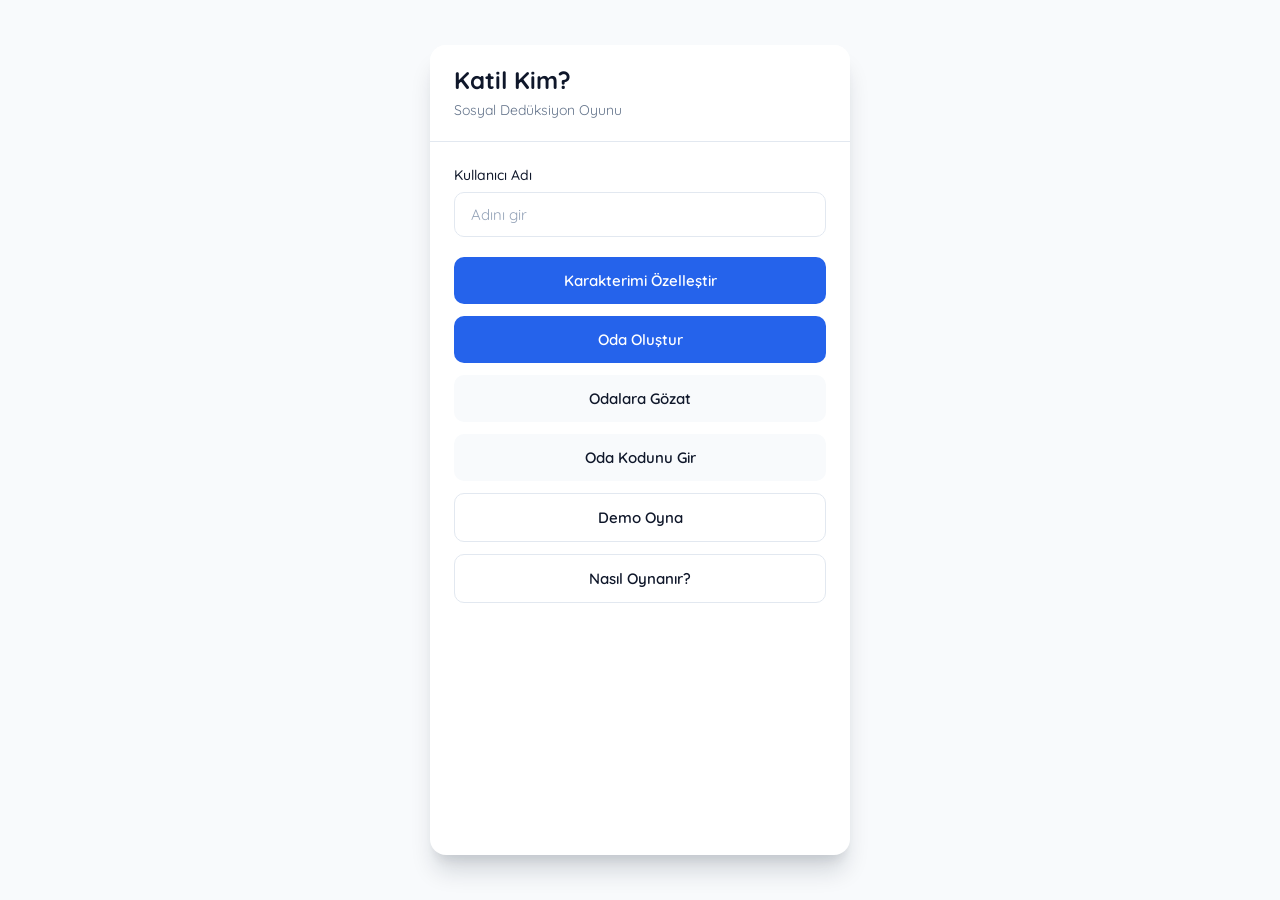
<file: index.html>
<!DOCTYPE html>
<html lang="tr">
<head>
    <meta charset="UTF-8">
    <meta name="viewport" content="width=device-width, initial-scale=1.0, maximum-scale=1.0, user-scalable=no">
    <title>Katil Kim?</title>
    <meta name="description" content="Arkadaşlarınla oynayabileceğin sosyal dedüksiyon oyunu">
    <link rel="stylesheet" href="style.css">
    <link rel="icon" href="data:image/svg+xml,<svg xmlns=%22http://www.w3.org/2000/svg%22 viewBox=%220 0 100 100%22><text y=%22.9em%22 font-size=%2290%22>🔪</text></svg>">
</head>
<body>
    <div id="toast" class="toast"></div>

    <div id="password-modal" class="modal-overlay">
        <div class="modal">
            <h3>Şifreli Oda</h3>
            <div class="input-group">
                <input type="password" id="password-input" placeholder="Şifre" maxlength="20" />
            </div>
            <div id="password-error" class="error-message" style="display: none;"></div>
            <div class="modal-buttons">
                <button class="btn btn-secondary" onclick="closePasswordModal()">İptal</button>
                <button class="btn btn-primary" onclick="submitPassword()">Giriş</button>
            </div>
        </div>
    </div>

    <div id="app">
        
        <!-- Ana Menü -->
        <div id="main-menu" class="screen active">
            <div class="header">
                <h1>Katil Kim?</h1>
                <p>Sosyal Dedüksiyon Oyunu</p>
            </div>
            
            <div class="content">
                <div class="input-group">
                    <label>Kullanıcı Adı</label>
                    <input type="text" id="username-input" placeholder="Adını gir" maxlength="15" />
                </div>

                <div class="btn-group">
                    <button class="btn btn-primary" onclick="showCharacterCustomization()">Karakterimi Özelleştir</button>
                    <button class="btn btn-primary" onclick="showCreateLobby()">Oda Oluştur</button>
                    <button class="btn btn-secondary" onclick="showLobbyBrowser()">Odalara Gözat</button>
                    <button class="btn btn-secondary" onclick="showJoinLobby()">Oda Kodunu Gir</button>
                    <button class="btn btn-outline" onclick="startDemoMode()">Demo Oyna</button>
                    <button class="btn btn-outline" onclick="showHowToPlay()">Nasıl Oynanır?</button>
                </div>
            </div>
        </div>

        <!-- Karakter Özelleştirme -->
        <div id="character-customization" class="screen">
            <div class="header">
                <h1>Karakterini Özelleştir</h1>
                <p>Görünümünü seç</p>
            </div>
            
            <div class="content">
                <div class="character-preview">
                    <canvas id="character-canvas" width="200" height="300"></canvas>
                </div>

                <div class="customization-section">
                    <h3>Cinsiyet</h3>
                    <div class="option-group">
                        <button class="option-btn active" data-type="gender" data-value="male" onclick="updateCharacter('gender', 'male')">Erkek</button>
                        <button class="option-btn" data-type="gender" data-value="female" onclick="updateCharacter('gender', 'female')">Kadın</button>
                    </div>
                </div>

                <div class="customization-section">
                    <h3>Şapka</h3>
                    <div class="option-group">
                        <button class="option-btn active" data-type="hat" data-value="none" onclick="updateCharacter('hat', 'none')">Yok</button>
                        <button class="option-btn" data-type="hat" data-value="cap" onclick="updateCharacter('hat', 'cap')">Şapka</button>
                        <button class="option-btn" data-type="hat" data-value="beanie" onclick="updateCharacter('hat', 'beanie')">Bere</button>
                        <button class="option-btn" data-type="hat" data-value="fedora" onclick="updateCharacter('hat', 'fedora')">Fötr</button>
                    </div>
                </div>

                <div class="customization-section">
                    <h3>Üst</h3>
                    <div class="option-group">
                        <button class="option-btn active" data-type="top" data-value="tshirt" onclick="updateCharacter('top', 'tshirt')">Tişört</button>
                        <button class="option-btn" data-type="top" data-value="hoodie" onclick="updateCharacter('top', 'hoodie')">Hoodie</button>
                        <button class="option-btn" data-type="top" data-value="jacket" onclick="updateCharacter('top', 'jacket')">Ceket</button>
                        <button class="option-btn" data-type="top" data-value="suit" onclick="updateCharacter('top', 'suit')">Takım</button>
                    </div>
                </div>

                <div class="customization-section">
                    <h3>Alt</h3>
                    <div class="option-group">
                        <button class="option-btn active" data-type="bottom" data-value="jeans" onclick="updateCharacter('bottom', 'jeans')">Kot</button>
                        <button class="option-btn" data-type="bottom" data-value="shorts" onclick="updateCharacter('bottom', 'shorts')">Şort</button>
                        <button class="option-btn" data-type="bottom" data-value="skirt" onclick="updateCharacter('bottom', 'skirt')">Etek</button>
                        <button class="option-btn" data-type="bottom" data-value="suit" onclick="updateCharacter('bottom', 'suit')">Pantolon</button>
                    </div>
                </div>

                <div class="btn-group">
                    <button class="btn btn-primary" onclick="saveCharacter()">Kaydet</button>
                    <button class="btn btn-outline" onclick="backToMenu()">Geri</button>
                </div>
            </div>
        </div>

        <!-- Oda Oluştur -->
        <div id="create-lobby-screen" class="screen">
            <div class="header">
                <h1>Oda Oluştur</h1>
                <p>Yeni bir oyun başlat</p>
            </div>
            
            <div class="content">
                <div class="input-group">
                    <label>Oda İsmi</label>
                    <input type="text" id="lobby-name-input" placeholder="Oda ismi" maxlength="20" />
                </div>

                <div class="checkbox-group">
                    <input type="checkbox" id="private-lobby-checkbox" onchange="togglePasswordField()">
                    <label for="private-lobby-checkbox">Şifreli Oda</label>
                </div>

                <div class="input-group" id="password-field" style="display: none;">
                    <label>Şifre</label>
                    <input type="password" id="lobby-password-input" placeholder="Şifre belirle" maxlength="20" />
                </div>

                <div class="btn-group">
                    <button class="btn btn-primary" onclick="createLobby()">Oluştur</button>
                    <button class="btn btn-outline" onclick="backToMenu()">Geri</button>
                </div>
            </div>
        </div>

        <!-- Odalar -->
        <div id="lobby-browser-screen" class="screen">
            <div class="header">
                <h1>Aktif Odalar</h1>
                <p>Bir odaya katıl</p>
            </div>
            
            <div class="content">
                <input type="text" id="lobby-search-input" placeholder="Ara..." oninput="searchLobbies()" />
                <div id="lobby-list" class="lobby-list"></div>
                <div id="empty-lobbies" class="empty-state" style="display: none;">
                    <p>Henüz aktif oda yok</p>
                </div>
                <div class="btn-group" style="margin-top: 20px;">
                    <button class="btn btn-outline" onclick="backToMenu()">Geri</button>
                </div>
            </div>
        </div>

        <!-- Oda Kodu Gir -->
        <div id="join-lobby-screen" class="screen">
            <div class="header">
                <h1>Odaya Katıl</h1>
                <p>6 haneli kodu gir</p>
            </div>
            
            <div class="content">
                <div class="input-group">
                    <label>Oda Kodu</label>
                    <input type="text" id="join-code-input" placeholder="XXXXXX" maxlength="6" style="text-transform: uppercase;" />
                </div>

                <div class="btn-group">
                    <button class="btn btn-primary" onclick="joinLobbyByCode()">Katıl</button>
                    <button class="btn btn-outline" onclick="backToMenu()">Geri</button>
                </div>
            </div>
        </div>

        <!-- Lobby Ekranı -->
        <div id="lobby-screen" class="screen">
            <div class="header">
                <h1 id="lobby-title">Oda</h1>
                <p id="lobby-subtitle">Oyuncular bekleniyor...</p>
            </div>
            
            <div class="content">
                <div class="lobby-code-display">
                    <h2>Oda Kodu</h2>
                    <div class="code" id="lobby-code-text">------</div>
                </div>

                <div class="player-count" id="lobby-player-count">0/15 Oyuncu</div>

                <div class="player-list" id="lobby-player-list"></div>

                <div class="btn-group">
                    <button class="btn btn-success" id="ready-btn" onclick="toggleReady()">Hazırım</button>
                    <button class="btn btn-primary" id="start-game-btn" onclick="startGame()" style="display: none;">Oyunu Başlat</button>
                    <button class="btn btn-danger" onclick="leaveLobby()">Ayrıl</button>
                </div>
            </div>
        </div>

        <!-- Oyun Ekranı -->
        <div id="game-screen" class="screen">
            <div class="header game-header">
                <div class="phase-indicator">
                    <span class="phase-name" id="phase-name">Gece</span>
                    <span class="phase-timer" id="phase-timer">00:00</span>
                </div>
            </div>

            <div class="role-card">
                <h2 id="role-name">Rolün</h2>
                <p id="role-description">Açıklama</p>
            </div>

            <!-- 2D Köy Görünümü -->
            <div class="village-view" id="village-view">
                <div class="village-sky" id="village-sky">
                    <div class="cloud cloud-1"></div>
                    <div class="cloud cloud-2"></div>
                    <div class="cloud cloud-3"></div>
                    <div class="sun" id="sun"></div>
                    <div class="moon" id="moon"></div>
                    <!-- Stars -->
                    <div class="star" style="top: 60px; left: 15%; width: 3px; height: 3px; animation-delay: 0s;"></div>
                    <div class="star" style="top: 100px; left: 25%; width: 2px; height: 2px; animation-delay: 0.5s;"></div>
                    <div class="star" style="top: 80px; left: 35%; width: 3px; height: 3px; animation-delay: 1s;"></div>
                    <div class="star" style="top: 120px; left: 45%; width: 2px; height: 2px; animation-delay: 1.5s;"></div>
                    <div class="star" style="top: 70px; left: 55%; width: 3px; height: 3px; animation-delay: 2s;"></div>
                    <div class="star" style="top: 110px; left: 65%; width: 2px; height: 2px; animation-delay: 0.8s;"></div>
                    <div class="star" style="top: 90px; left: 75%; width: 3px; height: 3px; animation-delay: 1.3s;"></div>
                    <div class="star" style="top: 130px; left: 85%; width: 2px; height: 2px; animation-delay: 1.8s;"></div>
                    <div class="star" style="top: 50px; left: 10%; width: 2px; height: 2px; animation-delay: 2.2s;"></div>
                    <div class="star" style="top: 140px; left: 20%; width: 3px; height: 3px; animation-delay: 0.3s;"></div>
                    <div class="star" style="top: 95px; left: 40%; width: 2px; height: 2px; animation-delay: 1.7s;"></div>
                    <div class="star" style="top: 85px; left: 60%; width: 3px; height: 3px; animation-delay: 0.9s;"></div>
                    <div class="star" style="top: 115px; left: 70%; width: 2px; height: 2px; animation-delay: 2.5s;"></div>
                    <div class="star" style="top: 105px; left: 90%; width: 3px; height: 3px; animation-delay: 1.2s;"></div>
                </div>
                <div class="village-ground" id="village-ground">
                    <div class="village-center">
                        <div class="grass-patch grass-1"></div>
                        <div class="grass-patch grass-2"></div>
                        <div class="grass-patch grass-3"></div>
                        <div class="grass-patch grass-4"></div>
                        <div id="characters-container" class="characters-container"></div>
                    </div>
                    <div class="houses-container" id="houses-container"></div>
                    <!-- Street Lamps -->
                    <div class="street-lamp" style="left: 25%; bottom: 0;"></div>
                    <div class="street-lamp" style="left: 75%; bottom: 0;"></div>
                </div>
            </div>

            <div id="game-content" class="content">
                
                <div id="night-content" style="display: none;">
                    <h3 id="night-title">Gece Vakti</h3>
                    <p id="night-description">Bekleniyor...</p>
                    <div id="night-targets" class="target-list"></div>
                </div>

                <div id="discussion-content" style="display: none;">
                    <h3>Tartışma</h3>
                    <p>Şüphelilerinizi tartışın ve ipuçları arayın.</p>
                    <div class="ready-status" id="ready-status"></div>
                    <div id="chat-messages" class="chat-box"></div>
                    <div class="chat-input-container">
                        <input type="text" id="chat-input" placeholder="Mesajınızı yazın..." maxlength="200">
                        <button class="btn btn-primary" onclick="sendChatMessage()">Gönder</button>
                        <button class="btn btn-success" id="ready-button" onclick="toggleDiscussionReady()">Hazırım</button>
                    </div>
                </div>

                <div id="voting-content" style="display: none;">
                    <h3>Oylama</h3>
                    <p>Kimi idam etmek istediğinize oy verin.</p>
                    <div id="voting-targets" class="target-list"></div>
                </div>

            </div>

            <div class="game-stats">
                <div class="stat">
                    <div class="stat-label">Köylü</div>
                    <div class="stat-value" id="villagers-alive">0</div>
                </div>
                <div class="stat">
                    <div class="stat-label">Katil</div>
                    <div class="stat-value" id="killers-alive">0</div>
                </div>
                <div class="stat">
                    <div class="stat-label">Round</div>
                    <div class="stat-value" id="round-number">1</div>
                </div>
            </div>
        </div>

        <!-- Oyun Sonu -->
        <div id="game-end-screen" class="screen">
            <div class="header">
                <h1>Oyun Bitti</h1>
                <p>Sonuçlar</p>
            </div>
            
            <div class="content">
                <div class="winner-announcement">
                    <h2 id="winner-text">Kazananlar</h2>
                    <p id="winner-subtitle">Tebrikler!</p>
                </div>

                <div class="roles-reveal">
                    <h3>Roller</h3>
                    <div id="roles-list"></div>
                </div>

                <div class="btn-group">
                    <button class="btn btn-primary" onclick="backToMenu()">Ana Menü</button>
                </div>
            </div>
        </div>

        <!-- Nasıl Oynanır -->
        <div id="how-to-play-screen" class="screen">
            <div class="header">
                <h1>Nasıl Oynanır?</h1>
                <p>Oyun kuralları</p>
            </div>
            
            <div class="content scrollable">
                <div class="info-section">
                    <h3>Oyun Hakkında</h3>
                    <p>Katil Kim, sosyal dedüksiyon oyunudur. Oyuncular köylü veya katil rolüne sahiptir. Katiller gizlice köylüleri öldürmeye çalışırken, köylüler katilleri bulmaya çalışır.</p>
                </div>

                <div class="info-section">
                    <h3>Roller</h3>
                    
                    <div class="role-info">
                        <div class="role-header">
                            <h4>🔪 Katil</h4>
                        </div>
                        <p>Gece vakti bir köylü öldürür. Amacı köylü sayısını kendi sayısına eşitlemek.</p>
                    </div>

                    <div class="role-info">
                        <div class="role-header">
                            <h4>🔍 Dedektif</h4>
                        </div>
                        <p>Gece vakti bir oyuncunun rolünü öğrenir. 7+ oyuncuda aktif olur.</p>
                    </div>

                    <div class="role-info">
                        <div class="role-header">
                            <h4>💊 Doktor</h4>
                        </div>
                        <p>Gece vakti bir oyuncuyu korur. 9+ oyuncuda aktif olur.</p>
                    </div>

                    <div class="role-info">
                        <div class="role-header">
                            <h4>👤 Köylü</h4>
                        </div>
                        <p>Gündüz tartışmalarda katili bulmaya çalışır ve oylamaya katılır.</p>
                    </div>
                </div>

                <div class="info-section">
                    <h3>Oyun Akışı</h3>
                    <ol>
                        <li>Gece: Katiller, doktor ve dedektif aksiyon alır</li>
                        <li>Tartışma: Oyuncular konuşur ve ipucu arar</li>
                        <li>Oylama: Tüm oyuncular birisini idam etmek için oy verir</li>
                        <li>Döngü, bir taraf kazanana kadar devam eder</li>
                    </ol>
                </div>

                <div class="info-section">
                    <h3>Kazanma Koşulları</h3>
                    <ul>
                        <li>Köylüler: Tüm katilleri ortadan kaldırırsa kazanır</li>
                        <li>Katiller: Köylü sayısı katil sayısına eşit olursa kazanır</li>
                    </ul>
                </div>

                <div class="info-section">
                    <h3>Demo Mod</h3>
                    <ul>
                        <li>Tek başına botlarla oynayabilirsiniz</li>
                        <li>Oyun mekaniğini öğrenmek için idealdir</li>
                        <li>Botlar rastgele oylama yapar</li>
                    </ul>
                </div>

                <div class="btn-group">
                    <button class="btn btn-outline" onclick="backToMenu()">Geri</button>
                </div>
            </div>
        </div>

    </div>

    <script src="app.js"></script>
</body>
</html>
</file>
<file: style.css>
/* Katil Kim - Hand-Drawn Village Style */
@import url('https://fonts.googleapis.com/css2?family=Quicksand:wght@400;500;600;700&family=Fredoka:wght@400;500;600;700&display=swap');

* {
    margin: 0;
    padding: 0;
    box-sizing: border-box;
}

:root {
    --primary: #2563eb;
    --primary-dark: #1d4ed8;
    --danger: #dc2626;
    --danger-dark: #b91c1c;
    --success: #16a34a;
    --warning: #f59e0b;
    --bg: #ffffff;
    --bg-secondary: #f8fafc;
    --bg-tertiary: #f1f5f9;
    --text: #0f172a;
    --text-secondary: #64748b;
    --text-muted: #94a3b8;
    --border: #e2e8f0;
    --shadow: rgba(15, 23, 42, 0.08);
    --shadow-lg: rgba(15, 23, 42, 0.16);
}

body {
    font-family: 'Quicksand', -apple-system, BlinkMacSystemFont, 'Segoe UI', sans-serif;
    background: var(--bg-secondary);
    height: 100vh;
    display: flex;
    justify-content: center;
    align-items: center;
    color: var(--text);
    -webkit-font-smoothing: antialiased;
    -moz-osx-font-smoothing: grayscale;
}

#app {
    width: 100%;
    max-width: 420px;
    height: 100vh;
    background: var(--bg);
    position: relative;
    overflow: hidden;
    display: flex;
    flex-direction: column;
}

@media (min-width: 768px) {
    #app {
        height: 90vh;
        max-height: 844px;
        border-radius: 16px;
        box-shadow: 0 20px 25px -5px var(--shadow-lg), 0 10px 10px -5px var(--shadow);
    }
}

/* Screens */
.screen {
    position: absolute;
    top: 0;
    left: 0;
    right: 0;
    bottom: 0;
    opacity: 0;
    visibility: hidden;
    transition: opacity 0.2s ease, visibility 0.2s ease;
    display: flex;
    flex-direction: column;
    overflow: hidden;
}

.screen.active {
    opacity: 1;
    visibility: visible;
}

/* Header */
.header {
    padding: 20px 24px;
    border-bottom: 1px solid var(--border);
    background: var(--bg);
    flex-shrink: 0;
}

.header h1 {
    font-size: 24px;
    font-weight: 700;
    color: var(--text);
    margin-bottom: 4px;
}

.header p {
    font-size: 14px;
    color: var(--text-secondary);
    font-weight: 400;
}

.game-header {
    display: flex;
    justify-content: space-between;
    align-items: center;
}

.phase-indicator {
    display: flex;
    align-items: center;
    gap: 8px;
}

.phase-name {
    font-size: 16px;
    font-weight: 600;
    color: var(--text);
}

.phase-timer {
    font-size: 14px;
    font-weight: 600;
    color: var(--primary);
    background: var(--bg-secondary);
    padding: 4px 12px;
    border-radius: 8px;
}

/* Content */
.content {
    flex: 1;
    overflow-y: auto;
    padding: 24px;
}

.content.scrollable {
    overflow-y: auto;
}

/* Typography */
h2 {
    font-size: 20px;
    font-weight: 600;
    color: var(--text);
    margin-bottom: 8px;
}

h3 {
    font-size: 18px;
    font-weight: 600;
    color: var(--text);
    margin-bottom: 16px;
}

p {
    font-size: 15px;
    line-height: 1.6;
    color: var(--text-secondary);
}

/* Input Groups */
.input-group {
    margin-bottom: 20px;
}

.input-group label {
    display: block;
    font-size: 14px;
    font-weight: 500;
    color: var(--text);
    margin-bottom: 8px;
}

.input-group input[type="text"],
.input-group input[type="password"] {
    width: 100%;
    padding: 12px 16px;
    border: 1.5px solid var(--border);
    border-radius: 10px;
    font-size: 15px;
    font-family: inherit;
    color: var(--text);
    background: var(--bg);
    transition: all 0.2s ease;
    outline: none;
}

.input-group input:focus {
    border-color: var(--primary);
    background: var(--bg);
}

.input-group input::placeholder {
    color: var(--text-muted);
}

/* Checkbox */
.checkbox-group {
    display: flex;
    align-items: center;
    gap: 8px;
    margin-bottom: 16px;
}

.checkbox-group input[type="checkbox"] {
    width: 18px;
    height: 18px;
    cursor: pointer;
    accent-color: var(--primary);
}

.checkbox-group label {
    font-size: 14px;
    color: var(--text);
    cursor: pointer;
    user-select: none;
}

/* Buttons */
.btn {
    width: 100%;
    padding: 14px 24px;
    border: none;
    border-radius: 10px;
    font-size: 15px;
    font-weight: 600;
    font-family: inherit;
    cursor: pointer;
    transition: all 0.2s ease;
    outline: none;
    display: flex;
    align-items: center;
    justify-content: center;
    gap: 8px;
}

.btn-primary {
    background: var(--primary);
    color: white;
}

.btn-primary:hover {
    background: var(--primary-dark);
}

.btn-primary:active {
    transform: scale(0.98);
}

.btn-secondary {
    background: var(--bg-secondary);
    color: var(--text);
}

.btn-secondary:hover {
    background: var(--bg-tertiary);
}

.btn-danger {
    background: var(--danger);
    color: white;
}

.btn-danger:hover {
    background: var(--danger-dark);
}

.btn-success {
    background: var(--success);
    color: white;
}

.btn-success:hover {
    background: #15803d;
}

.btn-outline {
    background: transparent;
    border: 1.5px solid var(--border);
    color: var(--text);
}

.btn-outline:hover {
    background: var(--bg-secondary);
    border-color: var(--text-muted);
}

.btn:disabled {
    opacity: 0.5;
    cursor: not-allowed;
}

.btn-group {
    display: flex;
    flex-direction: column;
    gap: 12px;
}

/* Cards */
.card {
    background: var(--bg);
    border: 1px solid var(--border);
    border-radius: 12px;
    padding: 16px;
    margin-bottom: 12px;
    transition: all 0.2s ease;
}

.card:hover {
    border-color: var(--primary);
    box-shadow: 0 4px 6px var(--shadow);
}

/* Lobby Browser */
.lobby-list {
    display: flex;
    flex-direction: column;
    gap: 12px;
    margin-top: 16px;
}

.lobby-card {
    background: var(--bg);
    border: 1.5px solid var(--border);
    border-radius: 12px;
    padding: 16px;
    cursor: pointer;
    transition: all 0.2s ease;
}

.lobby-card:hover {
    border-color: var(--primary);
    box-shadow: 0 4px 12px var(--shadow);
    transform: translateY(-1px);
}

.lobby-header {
    display: flex;
    justify-content: space-between;
    align-items: center;
    margin-bottom: 12px;
}

.lobby-code {
    font-size: 16px;
    font-weight: 700;
    color: var(--text);
    font-family: 'Courier New', monospace;
    letter-spacing: 1px;
}

.lobby-lock {
    font-size: 18px;
}

.lobby-info {
    display: flex;
    justify-content: space-between;
    align-items: center;
    font-size: 14px;
    color: var(--text-secondary);
}

.lobby-host {
    font-weight: 500;
}

.lobby-players {
    font-weight: 600;
    color: var(--text);
}

.empty-state {
    text-align: center;
    padding: 48px 24px;
    color: var(--text-muted);
}

.empty-state p {
    font-size: 15px;
}

/* Search Input */
#lobby-search-input {
    width: 100%;
    padding: 12px 16px;
    border: 1.5px solid var(--border);
    border-radius: 10px;
    font-size: 15px;
    font-family: inherit;
    color: var(--text);
    background: var(--bg-secondary);
    outline: none;
    transition: all 0.2s ease;
}

#lobby-search-input:focus {
    border-color: var(--primary);
    background: var(--bg);
}

/* Lobby Display */
.lobby-code-display {
    text-align: center;
    padding: 24px;
    background: var(--bg-secondary);
    border-radius: 12px;
    margin-bottom: 24px;
}

.lobby-code-display h2 {
    font-size: 14px;
    font-weight: 500;
    color: var(--text-secondary);
    margin-bottom: 8px;
    text-transform: uppercase;
    letter-spacing: 0.5px;
}

.lobby-code-display .code {
    font-size: 32px;
    font-weight: 700;
    font-family: 'Courier New', monospace;
    color: var(--primary);
    letter-spacing: 4px;
}

.player-count {
    text-align: center;
    font-size: 14px;
    color: var(--text-secondary);
    margin-bottom: 24px;
}

/* Player List */
.player-list {
    margin-bottom: 24px;
}

.player-item {
    display: flex;
    justify-content: space-between;
    align-items: center;
    padding: 12px 16px;
    background: var(--bg-secondary);
    border-radius: 10px;
    margin-bottom: 8px;
}

.player-name {
    font-size: 15px;
    font-weight: 500;
    color: var(--text);
    display: flex;
    align-items: center;
    gap: 8px;
}

.player-status {
    font-size: 13px;
    font-weight: 600;
    padding: 4px 12px;
    border-radius: 6px;
}

.player-status.ready {
    background: #dcfce7;
    color: var(--success);
}

.player-status.waiting {
    background: var(--bg-tertiary);
    color: var(--text-muted);
}

.player-status.host {
    background: #dbeafe;
    color: var(--primary);
}

/* Role Card */
.role-card {
    background: linear-gradient(135deg, var(--primary) 0%, var(--primary-dark) 100%);
    color: white;
    padding: 24px;
    margin: 0 24px 24px 24px;
    border-radius: 16px;
    text-align: center;
    box-shadow: 0 8px 16px var(--shadow-lg);
}

.role-card h2 {
    color: white;
    font-size: 18px;
    font-weight: 700;
    margin-bottom: 8px;
}

.role-card p {
    color: rgba(255, 255, 255, 0.9);
    font-size: 14px;
    line-height: 1.5;
}

/* Game Stats */
.game-stats {
    display: flex;
    gap: 12px;
    padding: 16px 24px;
    background: var(--bg-secondary);
    border-top: 1px solid var(--border);
    flex-shrink: 0;
}

.stat {
    flex: 1;
    text-align: center;
    padding: 12px;
    background: var(--bg);
    border-radius: 10px;
    border: 1px solid var(--border);
}

.stat-label {
    font-size: 12px;
    color: var(--text-muted);
    margin-bottom: 4px;
    text-transform: uppercase;
    letter-spacing: 0.5px;
}

.stat-value {
    font-size: 20px;
    font-weight: 700;
    color: var(--text);
}

/* Target Selection */
.target-list {
    display: flex;
    flex-direction: column;
    gap: 8px;
    margin-top: 16px;
}

.target-item {
    padding: 14px 16px;
    background: var(--bg-secondary);
    border: 1.5px solid var(--border);
    border-radius: 10px;
    cursor: pointer;
    transition: all 0.2s ease;
    font-size: 15px;
    font-weight: 500;
    color: var(--text);
    text-align: left;
}

.target-item:hover {
    border-color: var(--primary);
    background: var(--bg);
}

.target-item.selected {
    background: var(--primary);
    color: white;
    border-color: var(--primary);
}

.target-item:disabled {
    opacity: 0.4;
    cursor: not-allowed;
}

/* Messages */
.message {
    padding: 16px;
    border-radius: 10px;
    margin-bottom: 16px;
    font-size: 14px;
    line-height: 1.5;
}

.message.info {
    background: #dbeafe;
    color: #1e40af;
}

.message.warning {
    background: #fef3c7;
    color: #92400e;
}

.message.success {
    background: #dcfce7;
    color: #166534;
}

.message.danger {
    background: #fee2e2;
    color: #991b1b;
}

/* Modal */
.modal-overlay {
    position: fixed;
    top: 0;
    left: 0;
    right: 0;
    bottom: 0;
    background: rgba(0, 0, 0, 0.5);
    display: flex;
    align-items: center;
    justify-content: center;
    z-index: 1000;
    opacity: 0;
    visibility: hidden;
    transition: all 0.2s ease;
}

.modal-overlay.active {
    opacity: 1;
    visibility: visible;
}

.modal {
    background: var(--bg);
    padding: 24px;
    border-radius: 16px;
    width: 90%;
    max-width: 360px;
    box-shadow: 0 20px 25px -5px var(--shadow-lg);
}

.modal h3 {
    font-size: 18px;
    font-weight: 600;
    color: var(--text);
    margin-bottom: 16px;
}

.modal-buttons {
    display: flex;
    gap: 12px;
    margin-top: 20px;
}

.modal-buttons .btn {
    flex: 1;
}

.error-message {
    color: var(--danger);
    font-size: 13px;
    margin-top: 8px;
    font-weight: 500;
}

/* Toast Notifications */
.toast {
    position: fixed;
    bottom: 24px;
    left: 50%;
    transform: translateX(-50%) translateY(100px);
    background: var(--text);
    color: white;
    padding: 14px 20px;
    border-radius: 10px;
    font-size: 14px;
    font-weight: 500;
    box-shadow: 0 10px 15px var(--shadow-lg);
    z-index: 2000;
    opacity: 0;
    transition: all 0.3s ease;
    max-width: 90%;
}

.toast.show {
    opacity: 1;
    transform: translateX(-50%) translateY(0);
}

.toast.error {
    background: var(--danger);
}

.toast.success {
    background: var(--success);
}

.toast.info {
    background: var(--primary);
}

/* Winner Announcement */
.winner-announcement {
    text-align: center;
    padding: 32px 24px;
    background: var(--bg-secondary);
    border-radius: 16px;
    margin-bottom: 24px;
}

.winner-announcement h2 {
    font-size: 28px;
    font-weight: 700;
    color: var(--text);
    margin-bottom: 12px;
}

.winner-announcement p {
    font-size: 16px;
    color: var(--text-secondary);
}

/* Roles Reveal */
.roles-reveal {
    margin-bottom: 24px;
}

.roles-reveal h3 {
    font-size: 16px;
    font-weight: 600;
    color: var(--text);
    margin-bottom: 12px;
}

.role-reveal-item {
    display: flex;
    justify-content: space-between;
    align-items: center;
    padding: 12px 16px;
    background: var(--bg-secondary);
    border-radius: 10px;
    margin-bottom: 8px;
}

.role-reveal-name {
    font-size: 15px;
    font-weight: 500;
    color: var(--text);
}

.role-reveal-role {
    font-size: 14px;
    font-weight: 600;
    padding: 4px 12px;
    border-radius: 6px;
    background: var(--bg-tertiary);
    color: var(--text-secondary);
}

/* Info Sections */
.info-section {
    margin-bottom: 28px;
}

.info-section h3 {
    font-size: 18px;
    font-weight: 600;
    color: var(--text);
    margin-bottom: 12px;
}

.info-section p,
.info-section ul,
.info-section ol {
    font-size: 14px;
    line-height: 1.6;
    color: var(--text-secondary);
}

.info-section ul,
.info-section ol {
    padding-left: 24px;
}

.info-section li {
    margin-bottom: 8px;
}

/* Role Info */
.role-info {
    background: var(--bg-secondary);
    padding: 16px;
    border-radius: 12px;
    margin-bottom: 12px;
}

.role-header {
    display: flex;
    align-items: center;
    gap: 8px;
    margin-bottom: 8px;
}

.role-header h4 {
    font-size: 16px;
    font-weight: 600;
    color: var(--text);
}

.role-info p {
    font-size: 14px;
    color: var(--text-secondary);
    line-height: 1.5;
}

/* Scrollbar */
::-webkit-scrollbar {
    width: 8px;
}

::-webkit-scrollbar-track {
    background: var(--bg-secondary);
}

::-webkit-scrollbar-thumb {
    background: var(--border);
    border-radius: 4px;
}

::-webkit-scrollbar-thumb:hover {
    background: var(--text-muted);
}

/* Utility Classes */
.text-center {
    text-align: center;
}

.mt-4 {
    margin-top: 16px;
}

.mb-4 {
    margin-bottom: 16px;
}

/* Responsive */
@media (max-width: 480px) {
    .content {
        padding: 20px;
    }

    .header {
        padding: 16px 20px;
    }

    .btn {
        padding: 12px 20px;
        font-size: 14px;
    }
}

/* Chat System */
.chat-input-container {
    display: flex;
    gap: 10px;
    margin-top: 16px;
}

#chat-input {
    flex: 1;
    padding: 14px 18px;
    border: 2px solid var(--border);
    border-radius: 10px;
    background: var(--bg);
    color: var(--text);
    font-size: 15px;
    font-family: inherit;
    transition: all 0.2s ease;
    min-height: 44px;
}

#chat-input:focus {
    outline: none;
    border-color: var(--primary);
    box-shadow: 0 0 0 3px rgba(37, 99, 235, 0.1);
}

#chat-input::placeholder {
    color: var(--text-secondary);
    opacity: 0.7;
}

.chat-input-container .btn {
    min-width: 100px;
    padding: 14px 24px;
    white-space: nowrap;
}

/* Village View */
.village-view {
    position: relative;
    width: 100%;
    max-width: 1200px;
    height: 600px;
    margin: 0 auto 24px;
    border-radius: 16px;
    overflow: hidden;
    box-shadow: 0 8px 24px rgba(0, 0, 0, 0.15);
    transition: all 0.5s ease;
}

/* Sky - Day and Night */
.village-sky {
    position: absolute;
    top: 0;
    left: 0;
    right: 0;
    height: 65%;
    background: linear-gradient(to bottom, #87CEEB 0%, #B4D8F5 40%, #E8F4F8 100%);
    transition: background 2s ease;
}

.village-sky.night {
    background: linear-gradient(to bottom, #0B1026 0%, #1A2847 40%, #2D3E5F 100%);
}

/* Sun */
.sun {
    position: absolute;
    top: 70px;
    right: 120px;
    width: 90px;
    height: 90px;
    background: radial-gradient(circle, #FFE66D 0%, #FFBB3D 70%, #FF9D3D 100%);
    border-radius: 50%;
    box-shadow: 0 0 50px rgba(255, 230, 109, 0.7), 0 0 100px rgba(255, 230, 109, 0.4);
    transition: opacity 2s ease, transform 2s ease;
    opacity: 1;
}

.sun.night {
    opacity: 0;
    transform: translateY(-50px);
}

/* Moon */
.moon {
    position: absolute;
    top: 60px;
    right: 100px;
    width: 70px;
    height: 70px;
    background: radial-gradient(circle at 30% 30%, #FFF9E6 0%, #F5F0D8 50%, #E8DFC5 100%);
    border-radius: 50%;
    box-shadow: 0 0 40px rgba(255, 249, 230, 0.6), 0 0 80px rgba(255, 249, 230, 0.3);
    opacity: 0;
    transition: opacity 2s ease, transform 2s ease;
    transform: translateY(50px);
}

.moon.night {
    opacity: 1;
    transform: translateY(0);
}

/* Moon craters */
.moon::before,
.moon::after {
    content: '';
    position: absolute;
    background: rgba(229, 220, 195, 0.5);
    border-radius: 50%;
}

.moon::before {
    width: 15px;
    height: 15px;
    top: 20px;
    left: 18px;
}

.moon::after {
    width: 12px;
    height: 12px;
    top: 38px;
    right: 22px;
}

/* Stars */
.star {
    position: absolute;
    background: #FFF9E6;
    border-radius: 50%;
    opacity: 0;
    transition: opacity 2s ease;
    animation: starTwinkle 3s ease-in-out infinite;
}

.star.night {
    opacity: 1;
}

@keyframes starTwinkle {
    0%, 100% { transform: scale(1); opacity: 0.8; }
    50% { transform: scale(1.2); opacity: 1; }
}

/* Clouds */
.cloud {
    position: absolute;
    background: rgba(255, 255, 255, 0.85);
    border-radius: 100px;
    opacity: 0.9;
    animation: cloudFloat 60s linear infinite;
    transition: opacity 2s ease;
}

.village-sky.night .cloud {
    opacity: 0.15;
}

.cloud::before,
.cloud::after {
    content: '';
    position: absolute;
    background: rgba(255, 255, 255, 0.85);
    border-radius: 100px;
}

.cloud-1 {
    width: 100px;
    height: 40px;
    top: 80px;
    left: -100px;
    animation-duration: 50s;
}

.cloud-1::before {
    width: 50px;
    height: 50px;
    top: -25px;
    left: 15px;
}

.cloud-1::after {
    width: 60px;
    height: 35px;
    top: -15px;
    right: 15px;
}

.cloud-2 {
    width: 120px;
    height: 45px;
    top: 150px;
    left: -150px;
    animation-duration: 70s;
    animation-delay: -20s;
}

.cloud-2::before {
    width: 55px;
    height: 55px;
    top: -28px;
    left: 20px;
}

.cloud-2::after {
    width: 65px;
    height: 40px;
    top: -18px;
    right: 20px;
}

.cloud-3 {
    width: 90px;
    height: 35px;
    top: 120px;
    left: -120px;
    animation-duration: 80s;
    animation-delay: -40s;
}

.cloud-3::before {
    width: 45px;
    height: 45px;
    top: -22px;
    left: 12px;
}

.cloud-3::after {
    width: 55px;
    height: 32px;
    top: -12px;
    right: 12px;
}

@keyframes cloudFloat {
    0% { transform: translateX(0); }
    100% { transform: translateX(calc(100vw + 200px)); }
}

/* Ground */
.village-ground {
    position: absolute;
    bottom: 0;
    left: 0;
    right: 0;
    height: 35%;
    background: linear-gradient(to bottom, #8BC34A 0%, #7CB342 50%, #689F38 100%);
    transition: background 2s ease;
}

.village-ground.night {
    background: linear-gradient(to bottom, #3D5A3D 0%, #2E4A2E 50%, #1F3A1F 100%);
}

/* Village Center - Town Square */
.village-center {
    position: absolute;
    bottom: 40px;
    left: 50%;
    transform: translateX(-50%);
    width: 280px;
    height: 120px;
    background: radial-gradient(ellipse, rgba(139, 90, 43, 0.25) 0%, transparent 70%);
    border-radius: 50%;
    display: flex;
    align-items: center;
    justify-content: center;
    border: 3px dashed rgba(139, 90, 43, 0.3);
}

/* Grass Patches - More scattered */
.grass-patch {
    position: absolute;
    width: 35px;
    height: 25px;
    background: #7CB342;
    border-radius: 50% 50% 45% 45%;
    opacity: 0.6;
}

.grass-1 { top: 20px; left: 60px; transform: rotate(-15deg) scale(0.9); }
.grass-2 { top: 15px; right: 80px; transform: rotate(20deg) scale(1.1); }
.grass-3 { bottom: 90px; left: 100px; transform: rotate(10deg) scale(0.8); }
.grass-4 { bottom: 95px; right: 120px; transform: rotate(-10deg); }

/* Characters Container */
.characters-container {
    position: relative;
    width: 100%;
    height: 100%;
}

.character {
    position: absolute;
    width: 50px;
    height: 50px;
    transition: all 1s ease-in-out;
    display: flex;
    flex-direction: column;
    align-items: center;
    cursor: pointer;
}

.character canvas {
    width: 40px;
    height: 40px;
    border-radius: 50%;
    border: 3px solid white;
    box-shadow: 0 2px 8px rgba(0, 0, 0, 0.2);
}

.character-name {
    margin-top: 4px;
    font-size: 11px;
    font-weight: 600;
    color: white;
    text-shadow: 1px 1px 3px rgba(0, 0, 0, 0.8);
    white-space: nowrap;
}

.character.dead {
    opacity: 0.4;
    filter: grayscale(100%);
}

/* Houses Container */
.houses-container {
    position: absolute;
    top: 0;
    left: 0;
    right: 0;
    bottom: 0;
}

/* Houses - Varied and Charming */
.house {
    position: absolute;
    width: 85px;
    height: 95px;
    transition: transform 0.3s ease;
    filter: drop-shadow(0 4px 8px rgba(0, 0, 0, 0.2));
}

.house:hover {
    transform: scale(1.08) translateY(-2px);
}

.house-roof {
    width: 0;
    height: 0;
    border-left: 42.5px solid transparent;
    border-right: 42.5px solid transparent;
    border-bottom: 38px solid #8B4513;
    position: absolute;
    top: 0;
    left: 0;
    filter: brightness(0.95);
}

.house-body {
    width: 85px;
    height: 57px;
    background: #D2691E;
    position: absolute;
    bottom: 0;
    border-radius: 6px 6px 4px 4px;
    box-shadow: inset 0 -3px 8px rgba(0, 0, 0, 0.15);
}

.house-door {
    width: 24px;
    height: 36px;
    background: linear-gradient(to bottom, #654321 0%, #4A3219 100%);
    position: absolute;
    bottom: 0;
    left: 50%;
    transform: translateX(-50%);
    border-radius: 6px 6px 0 0;
    box-shadow: inset 0 1px 3px rgba(0, 0, 0, 0.3);
}

.house-door::after {
    content: '';
    position: absolute;
    width: 3px;
    height: 3px;
    background: #FFD700;
    border-radius: 50%;
    right: 4px;
    top: 18px;
}

.house-window {
    width: 16px;
    height: 16px;
    background: #4A90E2;
    position: absolute;
    top: 12px;
    border-radius: 3px;
    box-shadow: inset 0 0 4px rgba(0, 0, 0, 0.3);
    transition: background 2s ease, box-shadow 2s ease;
}

.house-window::before {
    content: '';
    position: absolute;
    width: 100%;
    height: 1px;
    background: rgba(0, 0, 0, 0.2);
    top: 50%;
    left: 0;
}

.house-window::after {
    content: '';
    position: absolute;
    width: 1px;
    height: 100%;
    background: rgba(0, 0, 0, 0.2);
    left: 50%;
    top: 0;
}

.village-view.night .house-window {
    background: radial-gradient(circle, #FFE66D 0%, #FFBB3D 70%);
    box-shadow: 0 0 12px rgba(255, 230, 109, 0.8), 0 0 24px rgba(255, 230, 109, 0.4);
}

.house-window:first-of-type {
    left: 12px;
}

.house-window:last-of-type {
    right: 12px;
}

/* House Owner Label */
.house-owner {
    position: absolute;
    bottom: -22px;
    left: 50%;
    transform: translateX(-50%);
    background: rgba(255, 255, 255, 0.95);
    padding: 4px 10px;
    border-radius: 8px;
    font-size: 11px;
    font-weight: 600;
    color: #2D3E50;
    white-space: nowrap;
    box-shadow: 0 2px 6px rgba(0, 0, 0, 0.15);
    font-family: 'Fredoka', 'Quicksand', sans-serif;
    transition: opacity 2s ease;
}

.village-view.night .house-owner {
    opacity: 0.85;
}

/* House Color Variations */
.house:nth-child(1) .house-body { background: #E67E22; }
.house:nth-child(1) .house-roof { border-bottom-color: #A04000; }

.house:nth-child(2) .house-body { background: #C0754E; }
.house:nth-child(2) .house-roof { border-bottom-color: #8B4513; }

.house:nth-child(3) .house-body { background: #D68E3B; }
.house:nth-child(3) .house-roof { border-bottom-color: #95621F; }

.house:nth-child(4) .house-body { background: #CD853F; }
.house:nth-child(4) .house-roof { border-bottom-color: #8B5A2B; }

.house:nth-child(5) .house-body { background: #C27C4C; }
.house:nth-child(5) .house-roof { border-bottom-color: #7D4814; }

.house:nth-child(6) .house-body { background: #D2691E; }
.house:nth-child(6) .house-roof { border-bottom-color: #9B4D10; }

.house:nth-child(7) .house-body { background: #BC6C3A; }
.house:nth-child(7) .house-roof { border-bottom-color: #8B4513; }

.house:nth-child(8) .house-body { background: #CC7A45; }
.house:nth-child(8) .house-roof { border-bottom-color: #A0522D; }

/* Street Lamps */
.street-lamp {
    position: absolute;
    width: 8px;
    height: 70px;
    background: linear-gradient(to bottom, #4A4A4A 0%, #2D2D2D 100%);
    border-radius: 4px;
    bottom: 0;
}

.street-lamp::before {
    content: '';
    position: absolute;
    top: -15px;
    left: 50%;
    transform: translateX(-50%);
    width: 20px;
    height: 20px;
    background: #FFD700;
    border-radius: 50%;
    opacity: 0;
    transition: opacity 2s ease, box-shadow 2s ease;
    box-shadow: 0 0 0 rgba(255, 215, 0, 0);
}

.village-view.night .street-lamp::before {
    opacity: 1;
    box-shadow: 0 0 25px rgba(255, 215, 0, 0.7), 0 0 50px rgba(255, 215, 0, 0.4);
}

.street-lamp::after {
    content: '';
    position: absolute;
    top: -10px;
    left: 50%;
    transform: translateX(-50%);
    width: 12px;
    height: 12px;
    background: #2D2D2D;
    border-radius: 50%;
}

/* Ready Status */
.ready-status {
    display: flex;
    flex-wrap: wrap;
    gap: 8px;
    padding: 12px 16px;
    background: var(--bg-secondary);
    border-radius: 8px;
    margin-bottom: 12px;
    border: 2px solid var(--border);
}

.ready-badge {
    padding: 6px 12px;
    border-radius: 6px;
    font-size: 13px;
    font-weight: 600;
    display: flex;
    align-items: center;
    gap: 6px;
}

.ready-badge.ready {
    background: rgba(22, 163, 74, 0.1);
    color: var(--success);
    border: 1px solid var(--success);
}

.ready-badge.not-ready {
    background: rgba(100, 116, 139, 0.1);
    color: var(--text-secondary);
    border: 1px solid var(--border);
}

.ready-badge.you {
    font-weight: 700;
}

#ready-button.ready {
    background: var(--text-secondary);
}

#ready-button.ready:hover {
    background: var(--text);
}

/* Responsive Village View */
@media (max-width: 768px) {
    .village-view {
        height: 400px;
    }
    
    .sun {
        width: 60px;
        height: 60px;
        top: 40px;
        right: 60px;
    }
    
    .village-center {
        width: 200px;
        height: 200px;
        bottom: 30px;
    }
    
    .house {
        width: 60px;
        height: 70px;
    }
    
    .house-roof {
        border-left: 30px solid transparent;
        border-right: 30px solid transparent;
        border-bottom: 25px solid #8B4513;
    }
    
    .house-body {
        width: 60px;
        height: 45px;
    }
    
    .character canvas {
        width: 32px;
        height: 32px;
    }
}

@media (max-width: 480px) {
    .village-view {
        height: 300px;
    }
    
    .village-center {
        width: 150px;
        height: 150px;
    }
}

.chat-box {
    height: clamp(300px, 40vh, 500px);
    overflow-y: auto;
    overflow-x: hidden;
    padding: 20px;
    background: var(--bg-secondary);
    border-radius: 12px;
    margin-top: 16px;
    border: 2px solid var(--border);
    box-shadow: inset 0 2px 8px rgba(0, 0, 0, 0.05);
    scroll-behavior: smooth;
}

.chat-box::-webkit-scrollbar {
    width: 8px;
}

.chat-box::-webkit-scrollbar-track {
    background: var(--bg);
    border-radius: 4px;
}

.chat-box::-webkit-scrollbar-thumb {
    background: var(--border);
    border-radius: 4px;
    transition: background 0.2s ease;
}

.chat-box::-webkit-scrollbar-thumb:hover {
    background: var(--text-secondary);
}

.chat-message {
    padding: 12px 16px;
    margin-bottom: 12px;
    border-radius: 10px;
    background: var(--bg);
    border-left: 4px solid var(--primary);
    box-shadow: 0 1px 3px rgba(0, 0, 0, 0.05);
    transition: transform 0.1s ease, box-shadow 0.1s ease;
    animation: messageSlide 0.2s ease;
}

@keyframes messageSlide {
    from {
        opacity: 0;
        transform: translateY(10px);
    }
    to {
        opacity: 1;
        transform: translateY(0);
    }
}

.chat-message:hover {
    transform: translateX(2px);
    box-shadow: 0 2px 6px rgba(0, 0, 0, 0.08);
}

.chat-message:last-child {
    margin-bottom: 0;
}

.chat-message.system {
    border-left-color: var(--text-secondary);
    font-style: italic;
    opacity: 0.9;
    background: rgba(100, 116, 139, 0.05);
}

.chat-message .sender {
    font-weight: 600;
    font-size: 14px;
    color: var(--primary);
    margin-bottom: 6px;
    display: block;
}

.chat-message .text {
    color: var(--text);
    font-size: 15px;
    line-height: 1.5;
    word-wrap: break-word;
    word-break: break-word;
}

/* Responsive adjustments for chat */
@media (max-width: 768px) {
    .chat-box {
        height: clamp(250px, 35vh, 400px);
        padding: 16px;
    }
    
    .chat-message {
        padding: 10px 14px;
        margin-bottom: 10px;
    }
    
    .chat-message .sender {
        font-size: 13px;
    }
    
    .chat-message .text {
        font-size: 14px;
    }
    
    #chat-input {
        padding: 12px 16px;
        font-size: 14px;
        min-height: 40px;
    }
    
    .chat-input-container .btn {
        min-width: 80px;
        padding: 12px 20px;
        font-size: 14px;
    }
}

@media (max-width: 480px) {
    .chat-box {
        height: clamp(200px, 30vh, 350px);
        padding: 12px;
    }
    
    .chat-input-container {
        gap: 8px;
    }
    
    .chat-input-container .btn {
        min-width: 70px;
        padding: 12px 16px;
        font-size: 13px;
    }
}

/* Character Customization */
.character-preview {
    display: flex;
    justify-content: center;
    align-items: center;
    padding: 32px;
    background: var(--bg-secondary);
    border-radius: 12px;
    margin-bottom: 24px;
}

#character-canvas {
    border: 2px solid var(--border);
    border-radius: 12px;
    background: white;
}

.customization-section {
    margin-bottom: 24px;
}

.customization-section h3 {
    font-size: 16px;
    font-weight: 600;
    color: var(--text);
    margin-bottom: 12px;
}

.option-group {
    display: grid;
    grid-template-columns: repeat(auto-fit, minmax(100px, 1fr));
    gap: 8px;
}

.option-btn {
    padding: 10px 16px;
    border: 1.5px solid var(--border);
    border-radius: 8px;
    background: var(--bg);
    color: var(--text);
    font-size: 14px;
    font-weight: 500;
    font-family: inherit;
    cursor: pointer;
    transition: all 0.2s ease;
    text-align: center;
}

.option-btn:hover {
    border-color: var(--primary);
    background: var(--bg-secondary);
}

.option-btn.active {
    background: var(--primary);
    color: white;
    border-color: var(--primary);
}

.option-btn:active {
    transform: scale(0.98);
}
</file>
